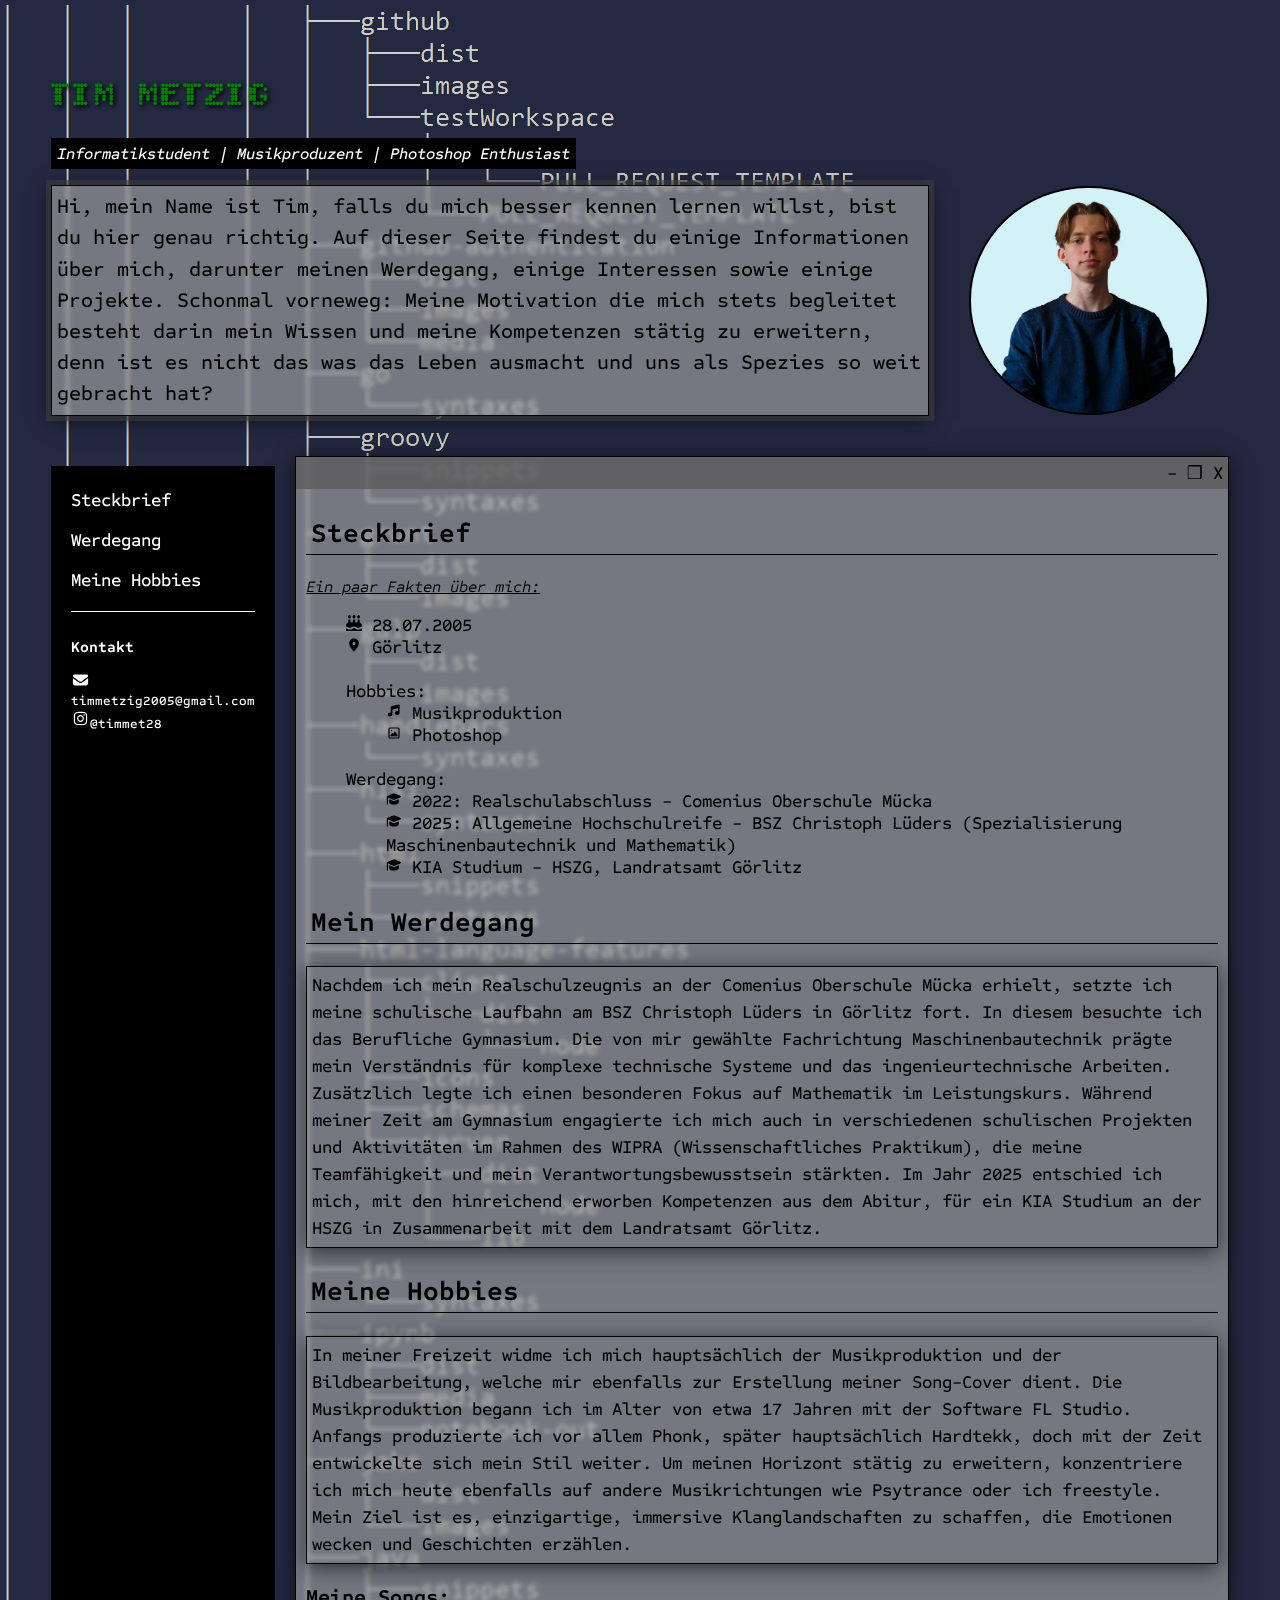
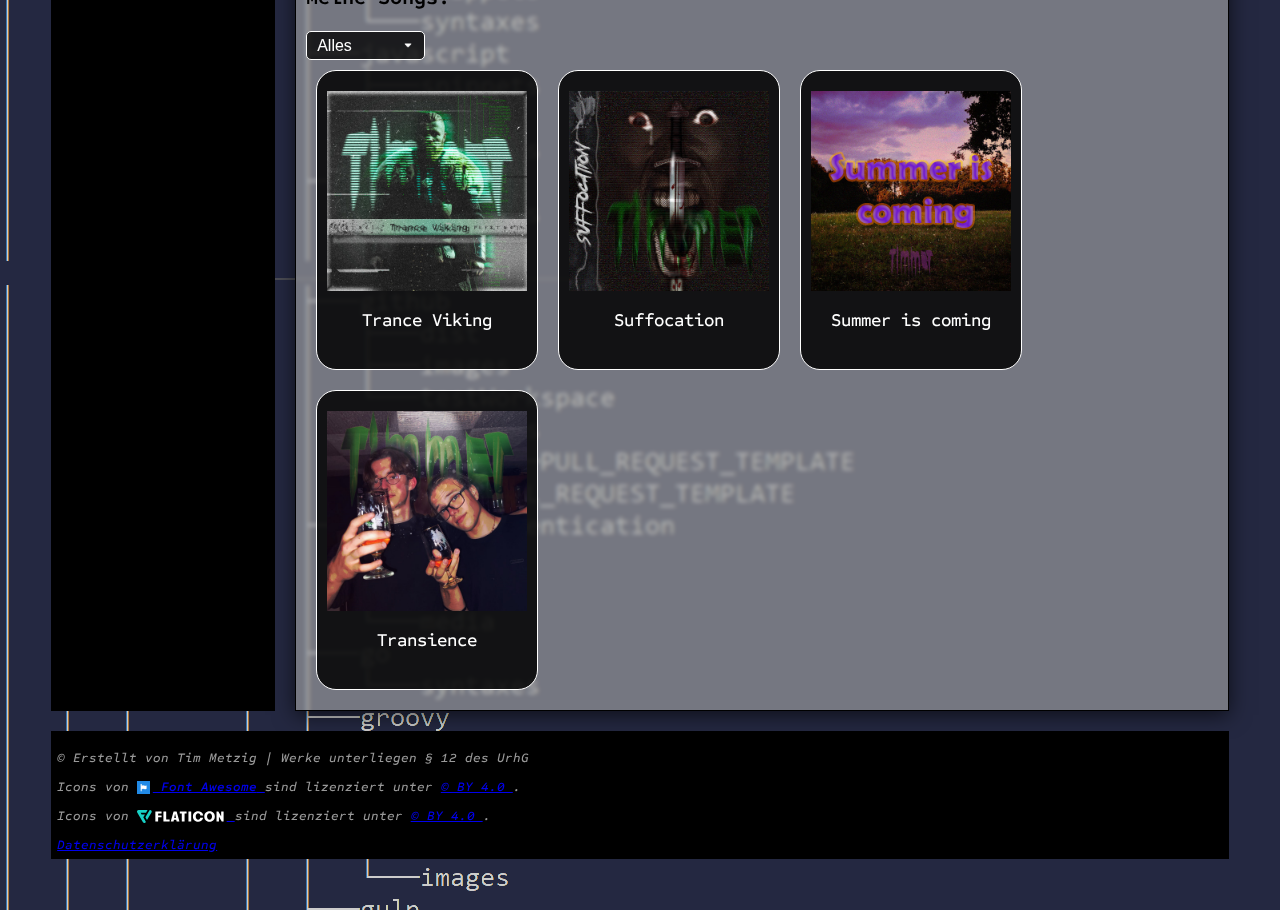
<file: index.html>
<!DOCTYPE html>
<head>
<meta name="viewport" content="width=device-width, initial-scale=1" />
<title>Mein Portfolio</title>
<link href="font.css" rel="stylesheet">
<link href="style.css" rel="stylesheet">

<script src="script.js"></script>

</head>

<body>
<div class="parallax-bg"></div>
<header class="distance">
    <h1>TIM METZIG</h1>
    <span class="subtitle">Informatikstudent | Musikproduzent | Photoshop Enthusiast</span>
    <div class="parallel">
        <p id="intro" class="article outline">
            Hi, mein Name ist Tim, falls du mich besser kennen lernen willst, bist du hier genau richtig. Auf dieser Seite findest du einige Informationen über mich, darunter meinen Werdegang, einige Interessen sowie einige Projekte. Schonmal vorneweg: Meine Motivation die mich stets begleitet besteht darin mein Wissen und meine Kompetenzen stätig zu erweitern, denn ist es nicht das was das Leben ausmacht und uns als Spezies so weit gebracht hat?

        </p>
            <img id="self" src="Ich.jpg" width="20%">
    </div>
</header>

<main class="arrange">
<aside id="sidebar" class="distance">
    <p><a class="legende" href="#stbr">Steckbrief</a></p>
    <div class="verbindung"></div>
    <p><a class="legende" href="#wg">Werdegang</a></p>
    <div class="verbindung"></div>
    <p><a class="legende" href="#hob">Meine Hobbies</a></p>

    <div id="contact">
        <h3>Kontakt</h3>
        <div>
        <a class="legende" href="mailto:timmetzig2005@gmail.com"><img src="mail.svg" width="10%" alt="Klicken für Kontaktaufnahme" style="filter: invert(100%);"><span class="legende">timmetzig2005@gmail.com</span></a>
        </div>
        <div>
        <a class="legende" href="https://www.instagram.com/timmet28" target="_blank" rel="noopener noreferrer"><img src="instagram-brands-solid-full.svg" width="10%" alt="Zu meinem Instaaccount" style="filter: invert(100%)"><span class="legende">@timmet28</span></a>
        </div>
    </div>
</aside>



<div class="content">

<p class="windowdek">- ❒ X</p>

<section id="stbr">
<h2>Steckbrief</h2>
<p class="description">Ein paar Fakten über mich:</p>
    <ul>
        <li id="birth">28.07.2005</li>
        <li id="location">Görlitz</li>
        <br>
        <li>Hobbies:</li>
        <ul>
            <li id="music">Musikproduktion</li>
            <li id="picture">Photoshop</li>
        </ul>
        <br>
        <li id="school">Werdegang:</li>
        <ul>
            <li class="school">2022: Realschulabschluss - Comenius Oberschule Mücka</li>
            <li class="school">2025: Allgemeine Hochschulreife - BSZ Christoph Lüders (Spezialisierung Maschinenbautechnik und Mathematik)</li>
            <li class="school">KIA Studium - HSZG, Landratsamt Görlitz</li>
        </ul>
    </ul>
</section>

<section id="wg">
    <h2>Mein Werdegang</h2>
    <p class="article">
        Nachdem ich mein Realschulzeugnis an der Comenius Oberschule Mücka erhielt, setzte ich meine schulische Laufbahn am BSZ Christoph Lüders in Görlitz fort. In diesem besuchte ich das Berufliche Gymnasium. Die von mir gewählte Fachrichtung Maschinenbautechnik prägte mein Verständnis für komplexe technische Systeme und das ingenieurtechnische Arbeiten. Zusätzlich legte ich einen besonderen Fokus auf Mathematik im Leistungskurs. Während meiner Zeit am Gymnasium engagierte ich mich auch in verschiedenen schulischen Projekten und Aktivitäten im Rahmen des WIPRA (Wissenschaftliches Praktikum), die meine Teamfähigkeit und mein Verantwortungsbewusstsein stärkten. Im Jahr 2025 entschied ich mich, mit den hinreichend erworben Kompetenzen aus dem Abitur, für ein KIA Studium an der HSZG in Zusammenarbeit mit dem Landratsamt Görlitz.

    </p>
</section>

<section id="hob">
    <h2>Meine Hobbies</h2>
        <p class="article">
            In meiner Freizeit widme ich mich hauptsächlich der Musikproduktion und der Bildbearbeitung, welche mir ebenfalls zur Erstellung meiner Song-Cover dient. Die Musikproduktion begann ich im Alter von etwa 17 Jahren mit der Software FL Studio. Anfangs produzierte ich vor allem Phonk, später hauptsächlich Hardtekk, doch mit der Zeit entwickelte sich mein Stil weiter. Um meinen Horizont stätig zu erweitern, konzentriere ich mich heute ebenfalls auf andere Musikrichtungen wie Psytrance oder ich freestyle. Mein Ziel ist es, einzigartige, immersive Klanglandschaften zu schaffen, die Emotionen wecken und Geschichten erzählen.
        
        </p>
    <h3>Meine Songs:</h3>
    <select onchange="filter_genre()" name="song_genre_filter" id="genre_filter">
        <option value="Alles">Alles</option>
        <option value="Hardtekk">Hardtekk</option>
        <option value="Psytrance">Psytrance</option>
        <option value="EDM">EDM</option>
        <option value="Freestyle">Freestyle</option>
    </select>

    <div id="songs">
        <!-- Enthält Songkacheln zu SoundCloud -->
    </div>

</section>
</div>
</main>

<footer class="subtitle" id="reference">
    <p>© Erstellt von Tim Metzig | Werke unterliegen § 12 des UrhG</p>
    <div>
    <p>
    Icons von
    <a href="https://fontawesome.com/" target="_blank" rel="noopener noreferrer">
        <img src="FontAwesome.png" alt="Font Awesome Logo" style="height:1em; vertical-align:middle; margin-right:0.2em;">
        <strong>Font Awesome</strong>
    </a>
    sind lizenziert unter
    <a href="https://creativecommons.org/licenses/by/4.0/" target="_blank" rel="noopener noreferrer">
        © BY 4.0
    </a>
    .
    </p>
    </div>
    <div>
    <p>
    Icons von
    <a href="https://www.flaticon.com/" target="_blank" rel="noopener noreferrer">
        <img src="flaticon-color-negative.svg" alt="Flaticon Logo" style="height:1em; vertical-align:middle; margin-right:0.2em;">
    </a>
    sind lizenziert unter
    <a href="https://creativecommons.org/licenses/by/4.0/" target="_blank" rel="noopener noreferrer">
        © BY 4.0
    </a>
    .
    </p>
    </div>
    <a href="datenschutz.html">Datenschutzerklärung</a>
</footer>

</body>
<!--https://av-vertrag.org/av-vertrag-generator/-->


<!--
 
    __________.__                        __   
   \__    ___|__| _____   _____   _____/  |_ 
      |    |  |  |/     \ /     \_/ __ \   __\
      |    |  |  |  Y Y  |  Y Y  \  ___/|  |  
      |____|  |__|__|__|_|  |__|_|  /\__|__|  
                       \/      \/     \/           

 CC BY 4.0 - Tim Metzig 2025 -->
</file>
<file: font.css>
/* bitcount-grid-double-regular - latin */
@font-face {
    font-display: swap; /* Check https://developer.mozilla.org/en-US/docs/Web/CSS/@font-face/font-display for other options. */
    font-family: 'Bitcount Grid Double';
    font-style: normal;
    font-weight: 400;
    src: url('./fonts/bitcount-grid-double-v1-latin-regular.eot'); /* IE9 Compat Modes */
    src: url('./fonts/bitcount-grid-double-v1-latin-regular.eot?#iefix') format('embedded-opentype'), /* IE6-IE8 */
         url('./fonts/bitcount-grid-double-v1-latin-regular.woff2') format('woff2'), /* Chrome 36+, Opera 23+, Firefox 39+, Safari 12+, iOS 10+ */
         url('./fonts/bitcount-grid-double-v1-latin-regular.woff') format('woff'), /* Chrome 5+, Firefox 3.6+, IE 9+, Safari 5.1+, iOS 5+ */
         url('./fonts/bitcount-grid-double-v1-latin-regular.ttf') format('truetype'), /* Chrome 4+, Firefox 3.5+, IE 9+, Safari 3.1+, iOS 4.2+, Android Browser 2.2+ */
         url('./fonts/bitcount-grid-double-v1-latin-regular.svg#BitcountGridDouble') format('svg'); /* Legacy iOS */
  }
  /* bitcount-grid-double-500 - latin */
  @font-face {
    font-display: swap; /* Check https://developer.mozilla.org/en-US/docs/Web/CSS/@font-face/font-display for other options. */
    font-family: 'Bitcount Grid Double';
    font-style: normal;
    font-weight: 500;
    src: url('./fonts/bitcount-grid-double-v1-latin-500.eot'); /* IE9 Compat Modes */
    src: url('./fonts/bitcount-grid-double-v1-latin-500.eot?#iefix') format('embedded-opentype'), /* IE6-IE8 */
         url('./fonts/bitcount-grid-double-v1-latin-500.woff2') format('woff2'), /* Chrome 36+, Opera 23+, Firefox 39+, Safari 12+, iOS 10+ */
         url('./fonts/bitcount-grid-double-v1-latin-500.woff') format('woff'), /* Chrome 5+, Firefox 3.6+, IE 9+, Safari 5.1+, iOS 5+ */
         url('./fonts/bitcount-grid-double-v1-latin-500.ttf') format('truetype'), /* Chrome 4+, Firefox 3.5+, IE 9+, Safari 3.1+, iOS 4.2+, Android Browser 2.2+ */
         url('./fonts/bitcount-grid-double-v1-latin-500.svg#BitcountGridDouble') format('svg'); /* Legacy iOS */
  }

/* sometype-mono-regular - latin */
@font-face {
    font-display: swap; /* Check https://developer.mozilla.org/en-US/docs/Web/CSS/@font-face/font-display for other options. */
    font-family: 'Sometype Mono';
    font-style: normal;
    font-weight: 400;
    src: url('./fonts/sometype-mono-v3-latin-regular.eot'); /* IE9 Compat Modes */
    src: url('./fonts/sometype-mono-v3-latin-regular.eot?#iefix') format('embedded-opentype'), /* IE6-IE8 */
         url('./fonts/sometype-mono-v3-latin-regular.woff2') format('woff2'), /* Chrome 36+, Opera 23+, Firefox 39+, Safari 12+, iOS 10+ */
         url('./fonts/sometype-mono-v3-latin-regular.woff') format('woff'), /* Chrome 5+, Firefox 3.6+, IE 9+, Safari 5.1+, iOS 5+ */
         url('./fonts/sometype-mono-v3-latin-regular.ttf') format('truetype'), /* Chrome 4+, Firefox 3.5+, IE 9+, Safari 3.1+, iOS 4.2+, Android Browser 2.2+ */
         url('./fonts/sometype-mono-v3-latin-regular.svg#SometypeMono') format('svg'); /* Legacy iOS */
  }
  /* sometype-mono-italic - latin */
  @font-face {
    font-display: swap; /* Check https://developer.mozilla.org/en-US/docs/Web/CSS/@font-face/font-display for other options. */
    font-family: 'Sometype Mono';
    font-style: italic;
    font-weight: 400;
    src: url('./fonts/sometype-mono-v3-latin-italic.eot'); /* IE9 Compat Modes */
    src: url('./fonts/sometype-mono-v3-latin-italic.eot?#iefix') format('embedded-opentype'), /* IE6-IE8 */
         url('./fonts/sometype-mono-v3-latin-italic.woff2') format('woff2'), /* Chrome 36+, Opera 23+, Firefox 39+, Safari 12+, iOS 10+ */
         url('./fonts/sometype-mono-v3-latin-italic.woff') format('woff'), /* Chrome 5+, Firefox 3.6+, IE 9+, Safari 5.1+, iOS 5+ */
         url('./fonts/sometype-mono-v3-latin-italic.ttf') format('truetype'), /* Chrome 4+, Firefox 3.5+, IE 9+, Safari 3.1+, iOS 4.2+, Android Browser 2.2+ */
         url('./fonts/sometype-mono-v3-latin-italic.svg#SometypeMono') format('svg'); /* Legacy iOS */
  }
  /* sometype-mono-500 - latin */
  @font-face {
    font-display: swap; /* Check https://developer.mozilla.org/en-US/docs/Web/CSS/@font-face/font-display for other options. */
    font-family: 'Sometype Mono';
    font-style: normal;
    font-weight: 500;
    src: url('./fonts/sometype-mono-v3-latin-500.eot'); /* IE9 Compat Modes */
    src: url('./fonts/sometype-mono-v3-latin-500.eot?#iefix') format('embedded-opentype'), /* IE6-IE8 */
         url('./fonts/sometype-mono-v3-latin-500.woff2') format('woff2'), /* Chrome 36+, Opera 23+, Firefox 39+, Safari 12+, iOS 10+ */
         url('./fonts/sometype-mono-v3-latin-500.woff') format('woff'), /* Chrome 5+, Firefox 3.6+, IE 9+, Safari 5.1+, iOS 5+ */
         url('./fonts/sometype-mono-v3-latin-500.ttf') format('truetype'), /* Chrome 4+, Firefox 3.5+, IE 9+, Safari 3.1+, iOS 4.2+, Android Browser 2.2+ */
         url('./fonts/sometype-mono-v3-latin-500.svg#SometypeMono') format('svg'); /* Legacy iOS */
  }
  /* sometype-mono-500italic - latin */
  @font-face {
    font-display: swap; /* Check https://developer.mozilla.org/en-US/docs/Web/CSS/@font-face/font-display for other options. */
    font-family: 'Sometype Mono';
    font-style: italic;
    font-weight: 500;
    src: url('./fonts/sometype-mono-v3-latin-500italic.eot'); /* IE9 Compat Modes */
    src: url('./fonts/sometype-mono-v3-latin-500italic.eot?#iefix') format('embedded-opentype'), /* IE6-IE8 */
         url('./fonts/sometype-mono-v3-latin-500italic.woff2') format('woff2'), /* Chrome 36+, Opera 23+, Firefox 39+, Safari 12+, iOS 10+ */
         url('./fonts/sometype-mono-v3-latin-500italic.woff') format('woff'), /* Chrome 5+, Firefox 3.6+, IE 9+, Safari 5.1+, iOS 5+ */
         url('./fonts/sometype-mono-v3-latin-500italic.ttf') format('truetype'), /* Chrome 4+, Firefox 3.5+, IE 9+, Safari 3.1+, iOS 4.2+, Android Browser 2.2+ */
         url('./fonts/sometype-mono-v3-latin-500italic.svg#SometypeMono') format('svg'); /* Legacy iOS */
  }
  /* sometype-mono-600 - latin */
  @font-face {
    font-display: swap; /* Check https://developer.mozilla.org/en-US/docs/Web/CSS/@font-face/font-display for other options. */
    font-family: 'Sometype Mono';
    font-style: normal;
    font-weight: 600;
    src: url('./fonts/sometype-mono-v3-latin-600.eot'); /* IE9 Compat Modes */
    src: url('./fonts/sometype-mono-v3-latin-600.eot?#iefix') format('embedded-opentype'), /* IE6-IE8 */
         url('./fonts/sometype-mono-v3-latin-600.woff2') format('woff2'), /* Chrome 36+, Opera 23+, Firefox 39+, Safari 12+, iOS 10+ */
         url('./fonts/sometype-mono-v3-latin-600.woff') format('woff'), /* Chrome 5+, Firefox 3.6+, IE 9+, Safari 5.1+, iOS 5+ */
         url('./fonts/sometype-mono-v3-latin-600.ttf') format('truetype'), /* Chrome 4+, Firefox 3.5+, IE 9+, Safari 3.1+, iOS 4.2+, Android Browser 2.2+ */
         url('./fonts/sometype-mono-v3-latin-600.svg#SometypeMono') format('svg'); /* Legacy iOS */
  }
  /* sometype-mono-600italic - latin */
  @font-face {
    font-display: swap; /* Check https://developer.mozilla.org/en-US/docs/Web/CSS/@font-face/font-display for other options. */
    font-family: 'Sometype Mono';
    font-style: italic;
    font-weight: 600;
    src: url('./fonts/sometype-mono-v3-latin-600italic.eot'); /* IE9 Compat Modes */
    src: url('./fonts/sometype-mono-v3-latin-600italic.eot?#iefix') format('embedded-opentype'), /* IE6-IE8 */
         url('./fonts/sometype-mono-v3-latin-600italic.woff2') format('woff2'), /* Chrome 36+, Opera 23+, Firefox 39+, Safari 12+, iOS 10+ */
         url('./fonts/sometype-mono-v3-latin-600italic.woff') format('woff'), /* Chrome 5+, Firefox 3.6+, IE 9+, Safari 5.1+, iOS 5+ */
         url('./fonts/sometype-mono-v3-latin-600italic.ttf') format('truetype'), /* Chrome 4+, Firefox 3.5+, IE 9+, Safari 3.1+, iOS 4.2+, Android Browser 2.2+ */
         url('./fonts/sometype-mono-v3-latin-600italic.svg#SometypeMono') format('svg'); /* Legacy iOS */
  }
  /* sometype-mono-700 - latin */
  @font-face {
    font-display: swap; /* Check https://developer.mozilla.org/en-US/docs/Web/CSS/@font-face/font-display for other options. */
    font-family: 'Sometype Mono';
    font-style: normal;
    font-weight: 700;
    src: url('./fonts/sometype-mono-v3-latin-700.eot'); /* IE9 Compat Modes */
    src: url('./fonts/sometype-mono-v3-latin-700.eot?#iefix') format('embedded-opentype'), /* IE6-IE8 */
         url('./fonts/sometype-mono-v3-latin-700.woff2') format('woff2'), /* Chrome 36+, Opera 23+, Firefox 39+, Safari 12+, iOS 10+ */
         url('./fonts/sometype-mono-v3-latin-700.woff') format('woff'), /* Chrome 5+, Firefox 3.6+, IE 9+, Safari 5.1+, iOS 5+ */
         url('./fonts/sometype-mono-v3-latin-700.ttf') format('truetype'), /* Chrome 4+, Firefox 3.5+, IE 9+, Safari 3.1+, iOS 4.2+, Android Browser 2.2+ */
         url('./fonts/sometype-mono-v3-latin-700.svg#SometypeMono') format('svg'); /* Legacy iOS */
  }

/* ./fonts/: Der Punkt (.) bedeutet "aktuelles Verzeichnis". Der Pfad ./fonts/ verweist also auf einen Ordner namens fonts, der sich im gleichen Verzeichnis wie die CSS-Datei befindet.
../fonts/: Zwei Punkte (..) bedeuten "eine Ebene höher". Der Pfad ../fonts/ verweist auf einen Ordner fonts, der sich eine Verzeichnisebene über dem aktuellen Verzeichnis befindet. */
</file>
<file: style.css>
/* @keyframes fade-in {
    0% { opacity: 0; }
    100% { opacity: 1; }
} */

.parallax-bg {
    position: fixed;
    top: 0;
    left: 0;  /* Wichtig! */
    width: 100%;
    height: 300%;
    background: url('BG.PNG') rgb(36, 40, 65);
    background-repeat: repeat-y;
    z-index: -1;
    will-change: transform;  /* Performance */
    backface-visibility: hidden;  /* Anti-Flackern */
}

body {
    font-size: large;
    font-family: "Sometype Mono", monospace, system-ui;
    font-optical-sizing: auto;
    font-weight: 500;
    font-style: normal;
    /*background-color: rgb(36, 40, 65);
    background-image: url(BG.PNG);
    background-attachment: fixed;
    background-size: auto; */
    margin: 2%;
    padding: 2%;
}

h1 {
    font-family: "Bitcount Grid Double", system-ui;
    font-optical-sizing: auto;
    font-weight: 100;
    font-style: normal;
    font-variation-settings:
        "slnt" 0,
        "CRSV" 0.5,
        "ELSH" 0,
        "ELXP" 0;
    color: green;
    text-shadow: 2px 2px 4px #000000;
}

h2 {
    padding-left: 5px;
    padding-bottom: 5px;
    padding-top: 5px;
    border-bottom: black solid 1px;
}

.windowdek {
    /* das hier ist für die Fensterdeko */
    margin: 0;
    background-color: rgba(92, 91, 91, 0.74);
    text-align: right;
    padding: 5px;
    margin: -10px -10px 0px -10px;
}

.article {
    padding: 5px;
    border: 1px solid black;
    line-height: 1.5;
    box-shadow: 0 4px 20px rgba(0, 0, 0, 0.603);
}

.outline {
    outline: 5px solid rgb(61, 61, 61,0.6);
}

#intro {
    font-size: 1.3rem;
    background-color: rgb(172, 172, 172, 0.6);
    backdrop-filter: blur(2px);
}

#self {
    size: auto;
    float: right;
    border-radius: 50%;
    margin: 20px;
    border: 2px solid black;
}

/*     position: relative;
    z-index: 1;
    background-image: url("window.svg");
    background-repeat: no-repeat;
    background-position: center;
    background-size: 100%; */

#songs {
    display: flex;
    flex-wrap: wrap;
}

/*media query: kacheln ins center gerückt - in bearbeitung weils nicht klappt*/

.song {
    margin: 10px;
    padding-top: 20px;
    padding-bottom: 20px;
    padding-left: 10px;
    padding-right: 10px;
    display: flex;
    flex-direction: column;
    align-items: center;
    justify-content: space-between;
    background-color: rgba(0, 0, 0, 0.848);
    border-radius: 20px;
    width: 200px;
    border: 1px solid white;
}

.song_link {
    color: white;
    text-decoration: none;
    font-size: auto;
    text-align: center;
}

button {
    background-color: black;
    color: white;
    border: 1px solid white;
    border-radius: 5px;
    padding: 5px 10px;
    cursor: pointer;
    font-size: medium;
}

select {
    appearance: none;
    background: url("caret-down.png"), rgba(0, 0, 0, 0.76);
    background-repeat: no-repeat, repeat;
    background-position: right 10px top 50%, 0 0;
    background-size: 12px auto, auto;
    color: white;
    border: 1px solid white;
    border-radius: 5px;
    padding: 5px 10px;
    padding-right: 35px;
    cursor: pointer;
    font-size: medium;
}

/* nützlich für Buttons oder allgemein klickbare Sachen: cursor: pointer
oder transition: background-color 0.3s ease, transform 0.2s ease;
*/

#sidebar {
    background-color: black;
    color: white;
    padding-left: 20px;
    padding-right: 20px;
    padding-bottom: 5px;
    padding-top: 5px;
    margin-top: 10px;
}



.legende {
    color: white;
    text-decoration: none;
    font-size: auto;
}

#contact {
    margin-top: 20px;
    margin-bottom: 10px;
    border-top: 1px solid white;
    padding-top: 10px;
    text-align: left;
    position: static;
    border-image-outset: 0px;
    border-image-repeat: stretch;
    font-size: small;
}

.legende:visited {
    color: rgb(167, 164, 164);
    text-decoration: none;
    font-size: auto;
}

.legende:hover {
    color: white;
    text-decoration: underline;
    font-size: x-large;
}

.content {
    background-color: rgb(172, 172, 172, 0.6);
    backdrop-filter: blur(2px);
    padding: 10px;
    border: 1px solid black;
    margin-top: 0px;
    margin-bottom: 20px;
    box-shadow: 0 4px 20px rgba(0, 0, 0, 0.644);
}

.subtitle {
    font-style: italic;
    font-size: medium;
    color: white;
    background-color: black;
    padding: 5px;
    border: 1px solid black;
}

#reference {
    font-size: small;
    color:rgb(153, 153, 153)
}

.distance {
    margin-bottom: 20px;
}


.description {
    font-size: medium;
    font-weight: 200;
    padding: 0px;
    margin-top: 0px;
    margin-bottom: 10px;
    font-style: italic;
    text-decoration: underline;
}

/* custom Listen-Symbole unterhalb */

ul {
    list-style-type: none;
}

.dot {
    list-style-type: disc;
}

#birth::before {
    content: "";
    display: inline-block;
    width: 16px;
    height: 16px;
    background-image: url("cake-candles-solid.svg");
    background-size: cover;
    margin-right: 10px;
    }
    
#location::before {
    content: "";
    display: inline-block;
    width: 16px;
    height: 16px;
    background-image: url("location-dot-solid-full.svg");
    background-size: cover;
    margin-right: 10px;
    }

#music::before {
    content: "";
    display: inline-block;
    width: 16px;
    height: 16px;
    background-image: url("music-solid-full.svg");
    background-size: cover;
    margin-right: 10px;
    }

#picture::before {
    content: "";
    display: inline-block;
    width: 16px;
    height: 16px;
    background-image: url("image-regular-full.svg");
    background-size: cover;
    margin-right: 10px;
    }

.school::before {
    content: "";
    display: inline-block;
    width: 16px;
    height: 16px;
    background-image: url("graduation-cap-solid-full.svg");
    background-size: cover;
    margin-right: 10px;
    }

/*Verhalten nach Screen-Größe*/

@media only screen and (min-width: 800px) {
    .parallel {
        display: flex;
        gap: 20px;
        align-items: center;
    }
    .arrange {
        display: flex;
        gap: 20px;
    }
    #sidebar {
        flex: 1
    }
    content {
        flex: 4
    }
    .verbindung {
        background-color: white;
        width: 3px;
        
    }
}
</file>
